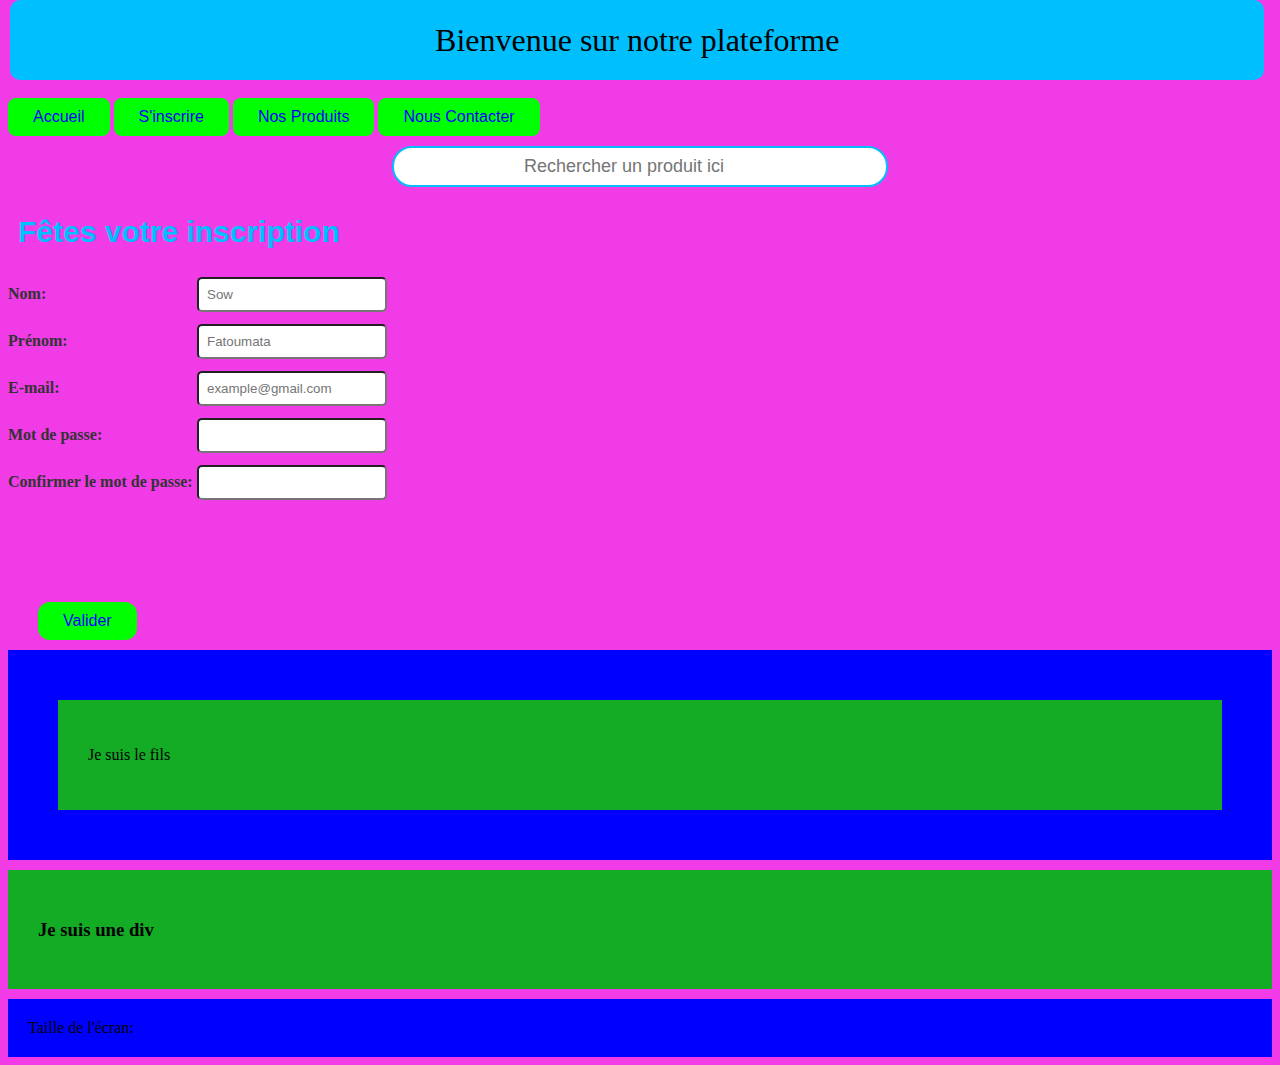
<file: index.html>
<!DOCTYPE html>
<html lang="en">
<head>
    <meta charset="UTF-8">
    <meta name="viewport" content="width=device-width, initial-scale=1.0">
    <link rel="stylesheet" href="style.css">
    <title>Document</title>
</head>
<body>
    <header id ="en-tete">Bienvenue sur notre plateforme</header>
    <button id="accueil">Accueil</button>
    <button id="inscription">S'inscrire</button>
    <button id="produit">Nos Produits</button>
    <button id="contacter">Nous Contacter</button> <br>
    <input id="rechercher" type="text" name="rechercher" placeholder="Rechercher un produit ici"> <br>
    <label id="sinscrire">Fêtes votre inscription</label> <br>
    <form action="">
        <label id="lnom" for="nom">Nom: </label>
        <input id="inom" type="text" placeholder="Sow" name="nom" required> <br>
        <label id="lprenom" for="prenom">Prénom: </label>
        <input id="iprenom" type="text" placeholder="Fatoumata" name="prenom" required> <br>
        <label id="lemail" for="email">E-mail: </label>
        <input id="iemail" type="email" placeholder="example@gmail.com" name="e-mail" required> <br>
        <label id="lpassword1" for="password">Mot de passe: </label>
        <input id="ipassword1" type="password" name="mdp" required> <br>
        <label id="lpassword2" for="password2">Confirmer le mot de passe: </label>
        <input id="ipassword2" type="password" name="cmdp" required> <br>
        <button type="submit" id="valider">Valider</button>

    </form>
    <div id="parent">
        <div id="fils">
            <p>Je suis le fils</p>
        </div>
    </div>
    <div id="divh3">
        <h3>Je suis une div</h3>
    </div>
    <div id="tailleEcran">Taille de l'écran: </div>
    <script src="script.js"></script>
</body>
</html>
</file>
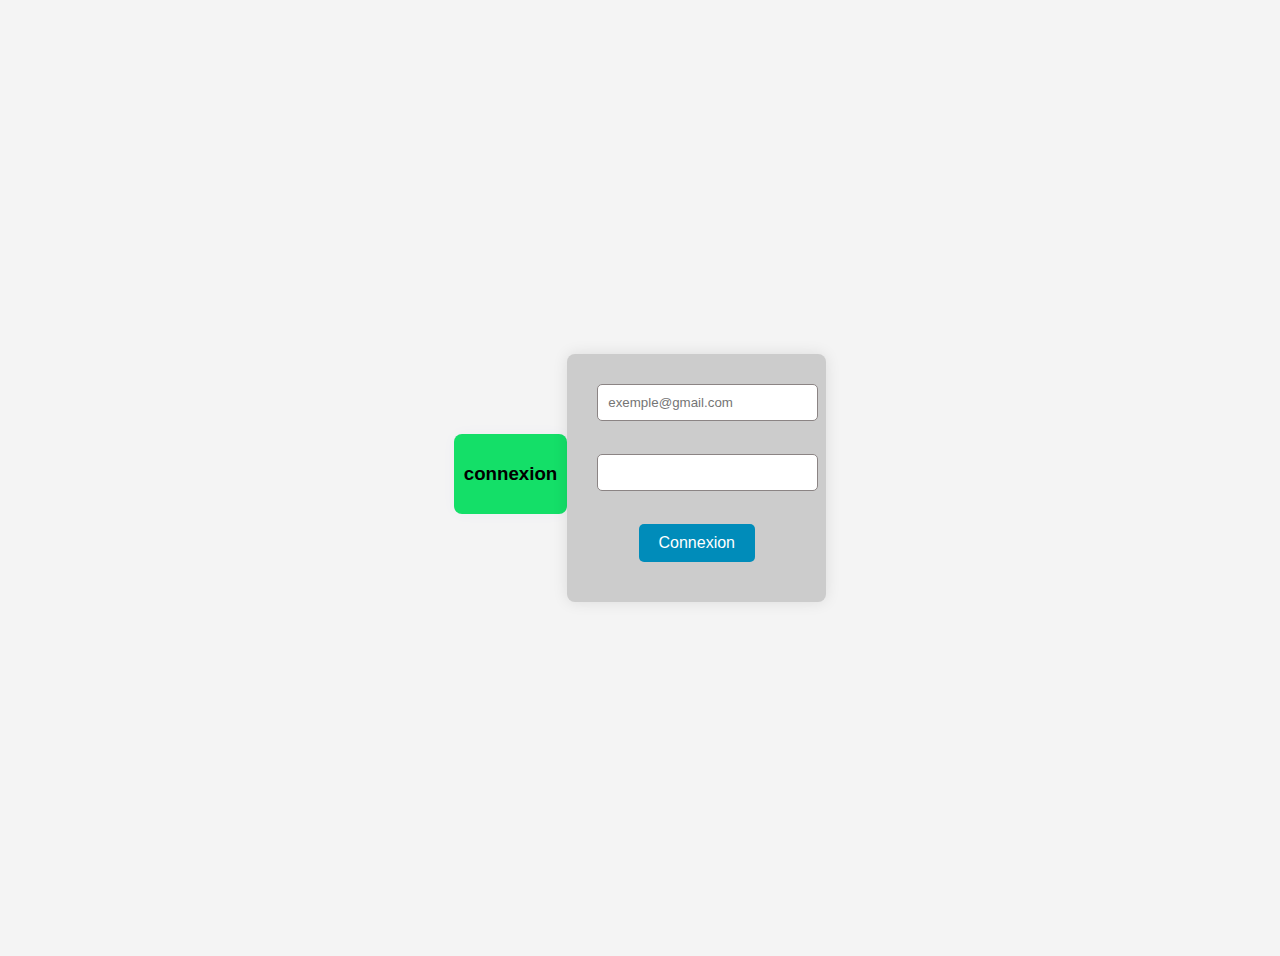
<file: connexion.html>
<!DOCTYPE html>
<html lang="en">
<head>
    <meta charset="UTF-8">
    <meta name="viewport" content="width=device-width, initial-scale=1.0">
    <title>page de connexion</title>
    <link rel="stylesheet" href="connexion.css">
</head>
<body>
    <div id="teteconnexion">
        <h3>connexion</h3>
    </div>
    <div id="conternaire">
        <form id="loginForm">
        <input id="iemail" type="email" placeholder="exemple@gmail.com" required> <br>
        <input id="imdp" type="password" required> <br>
        <button id="seconnecter" type="submit">Connexion</button>
    </form>
     <div id="info">
    </div >
    </div>
    <div id="user" data-nom="Monnourou" data-niveau="L3"></div>
    <div id="monElement"
     data-name="Fatoumata"
     data-age="30"
     data-country="Guinée">
</div>

    <script src="connexion.js"></script>
</body>
</html>
</file>
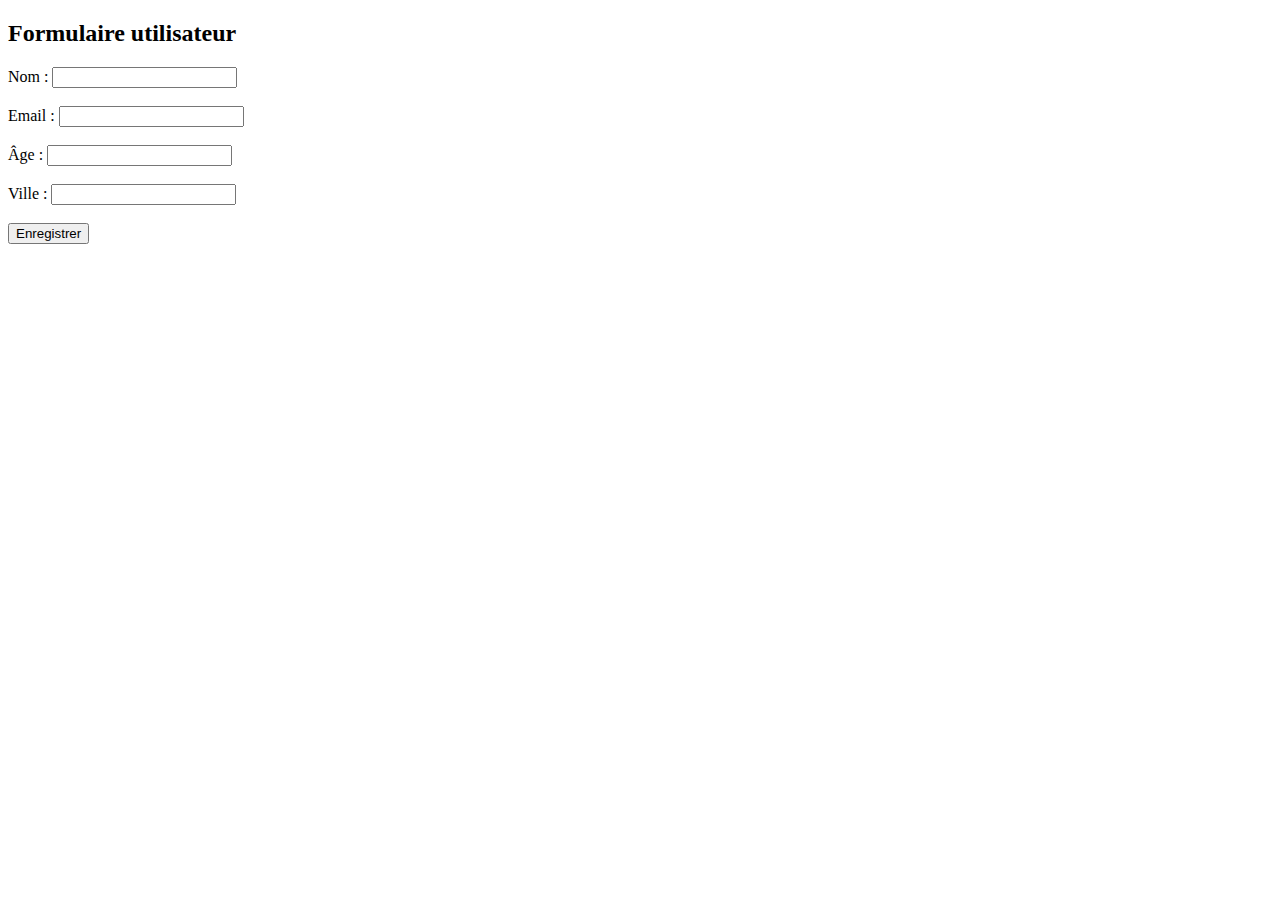
<file: sotarage.html>
<!DOCTYPE html>
<html lang="fr">
<head>
  <meta charset="UTF-8">
  <title>Formulaire avec localStorage</title>
</head>
<body>

  <h2>Formulaire utilisateur</h2>

  <form id="userForm">
    <label for="nom">Nom :</label>
    <input type="text" id="nom" name="nom" required><br><br>

    <label for="email">Email :</label>
    <input type="email" id="email" name="email" required><br><br>

    <label for="age">Âge :</label>
    <input type="number" id="age" name="age" required><br><br>

    <label for="ville">Ville :</label>
    <input type="text" id="ville" name="ville" required><br><br>

    <button type="submit">Enregistrer</button>
  </form>

  <p id="confirmation" style="color: green;"></p>

  <script>
    const form = document.getElementById('userForm');
    const confirmation = document.getElementById('confirmation');

    form.addEventListener('submit', function(event) {
      event.preventDefault(); // Empêche l'envoi du formulaire

      // Récupération des données
      const nom = document.getElementById('nom').value;
      const email = document.getElementById('email').value;
      const age = document.getElementById('age').value;
      const ville = document.getElementById('ville').value;

      // Création de l'objet utilisateur
      const utilisateur = {
        nom: nom,
        email: email,
        age: age,
        ville: ville
      };

      // Enregistrement dans le localStorage
      localStorage.setItem('utilisateur', JSON.stringify(utilisateur));

      // Affichage confirmation
      confirmation.textContent = 'Données enregistrées dans le localStorage';

      // Affichage dans la console
      console.log("Données enregistrées :", utilisateur);
    });
  </script>

</body>
</html>
</file>
<file: style.css>
/*
input{
    margin-top: 20px;
    margin-left: 40%;
    padding: 20px;
}

button{
    padding: 15px 25px;

    background-color: #14ab25;
    color: #0000ff;
    border: none;
    border-radius: 8px;
    margin-left: 40%;
    margin-top: 10px;
}
body{
    margin: 0;
    font-family: Arial, Helvetica, sans-serif;
}
#monHeader{
    position: fixed;
    top: 130px;
    width: 100%;
    height: 60px;
    background-color: green;
    color: white;
    display: flex;
    align-items: center;
    justify-content: center;
    transition: background-color 0.3s;
    z-index: 1000;
} */

:root{
    --main-color:#f03be7;
}
body {
    background-color: var(--main-color);
}
header{
    position: fixed;
    top: 0;
    left: 10px;
    right: -10px;
    width: 98%;
    height: 80px;
    background-color: #00bfff;
    border: none;
    border-radius: 10px;
    justify-content: center;
    align-items: center;
    display: flex;
    font-size: xx-large;
}
button{
    margin-top: 90px;
    margin-bottom: 10px;
    padding: 10px 25px;
    background-color: #00ff00;
    color: #0000ff;
    border: none;
    border-radius: 8px;
    font-size: medium;
    cursor: pointer;
}
#rechercher{
    display: block;
    margin: auto;
    padding: 8px 130px;
    border-radius: 20px;
    border: 2px solid #00bfff;
    font-size: large;
}
#sinscrire{
    display: block;
    text-align: center;
    font-size: 30px;
    color: #00bfff;
    font-weight: bold;
    font-family: Arial, Helvetica, sans-serif;
    padding: 10px;
    width: max-content;
}
#parent{
    background-color: #0000ff;
    padding: 50px;
    cursor: pointer;
}
#fils{
    background-color: #14ab25;
    padding: 30px;
    cursor: pointer;
}

#lnom, #lprenom,
#lemail, #lpassword1,
#lpassword2 {
    display: inline-block;
    width: 185px;
    font-weight: bold;
    color: #333;
    margin-bottom: 8px;
}
#inom, #iprenom,
#iemail, #ipassword1,
#ipassword2 {
    width: 170px; 
    padding: 8px;
    border: 2 solid #00bfff;
    border-radius: 5px;
    margin-bottom: 12px;
}
#valider{
    background-color: #00ff00;
    margin-left: 30px;
    color: #0000ff;
    border: none;
    border-radius: 12px;
    cursor: pointer;
}
#divh3 {
    background-color: #14ab25;
    padding: 30px;
    cursor: pointer;
    margin-top: 10px;
}
#tailleEcran{
    background-color: #0000ff;
    padding: 20px;
    cursor: pointer;
    margin-top: 10px;
}
</file>
<file: connexion.css>
body{
    font-family: Arial, Helvetica, sans-serif;
    background-color: #f2f2f2;
    display: flex;
    justify-content: center;
    align-items: center;
    height: 100vh;
}
#teteconnexion{
    background-color: #14df68;
    padding: 10px;
    border-radius: 8px;
    margin-bottom: 8px;
    box-shadow: 0 0 15px #0000ff08
}

#conternaire{
    background-color: #ccc;
    padding: 30px;
    border-radius: 8px;
    box-shadow: 0 0 15px rgba(0, 0,0, 0.1);
}
input{
    display: block;
    width: 100%;
    margin-bottom: 15px;
    border: none;
    padding: 10px;
    border: 1px solid #8b8484;
    border-radius: 5px;
    cursor: pointer;
}
#info{
    color: #ff0000;
    margin-top: 10px;
}

body {
  font-family: Arial, sans-serif;
  padding: 20px;
  text-align: center;
  background-color: #f4f4f4;
}

h1 {
  color: #333;
}

#joke {
  margin-top: 20px;
  font-size: 18px;
  color: #555;
}

button {
  padding: 10px 20px;
  font-size: 16px;
  cursor: pointer;
  background-color: #008CBA;
  color: white;
  border: none;
  border-radius: 5px;
}

button:hover {
  background-color: #005f73;
}
#stockage{
  margin-top: 20px;
  padding: 30px;
  margin-left: 0;
  background-color: #8b8484;

}
#utilisateur{
  margin-top: 20px;
  margin: 10px;
  background-color: #6cc8f2;
  margin-left: 0;
  color: #e911c5;
}
</file>
